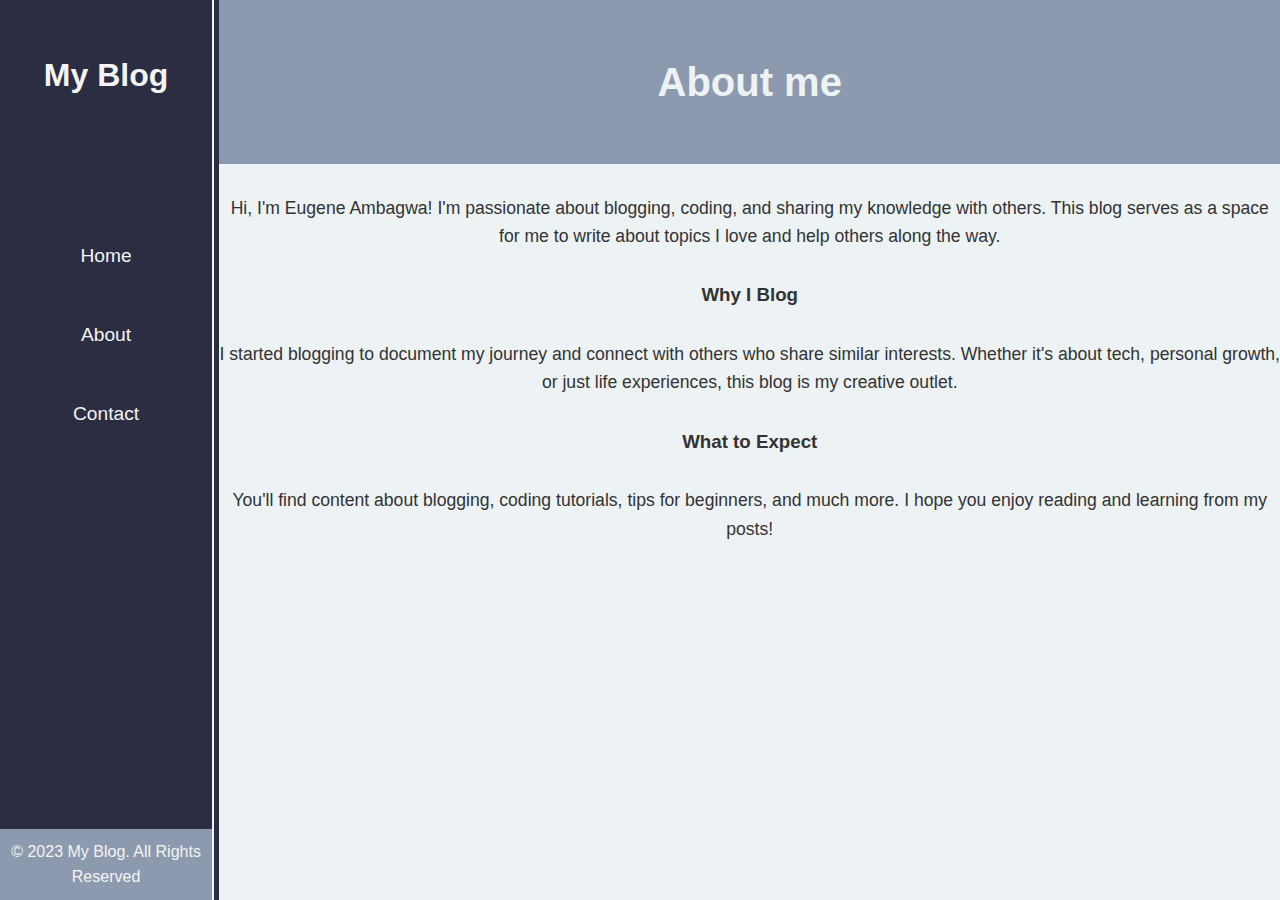
<file: about.html>
<!DOCTYPE html>
<html lang="en">
  <head>
    <meta charset="UTF-8" />
    <meta name="viewport" content="width=device-width, initial-scale=1.0" />
    <title>About</title>
    <link rel="stylesheet" href="css/styles.css" />
  </head>
  <body>
    <div class="container">
      <div class="header">
        <h1>My Blog</h1>
        <nav>
          <ul>
            <li><a href="index.html">Home</a></li>
            <li><a href="about.html">About</a></li>
            <li><a href="contact.html">Contact</a></li>
          </ul>
        </nav>

        <footer>
          <p>&copy; 2023 My Blog. All Rights Reserved</p>
        </footer>
      </div>
      <div class="divider"></div>

      <div class="main">
        <h1>About me</h1>
        <section class="about">
          <p>
            Hi, I'm Eugene Ambagwa! I'm passionate about blogging, coding, and
            sharing my knowledge with others. This blog serves as a space for me
            to write about topics I love and help others along the way.
          </p>

          <h3>Why I Blog</h3>
          <p>
            I started blogging to document my journey and connect with others
            who share similar interests. Whether it's about tech, personal
            growth, or just life experiences, this blog is my creative outlet.
          </p>

          <h3>What to Expect</h3>
          <p>
            You'll find content about blogging, coding tutorials, tips for
            beginners, and much more. I hope you enjoy reading and learning from
            my posts!
          </p>
        </section>
      </div>
    </div>
  </body>
</html>
</file>
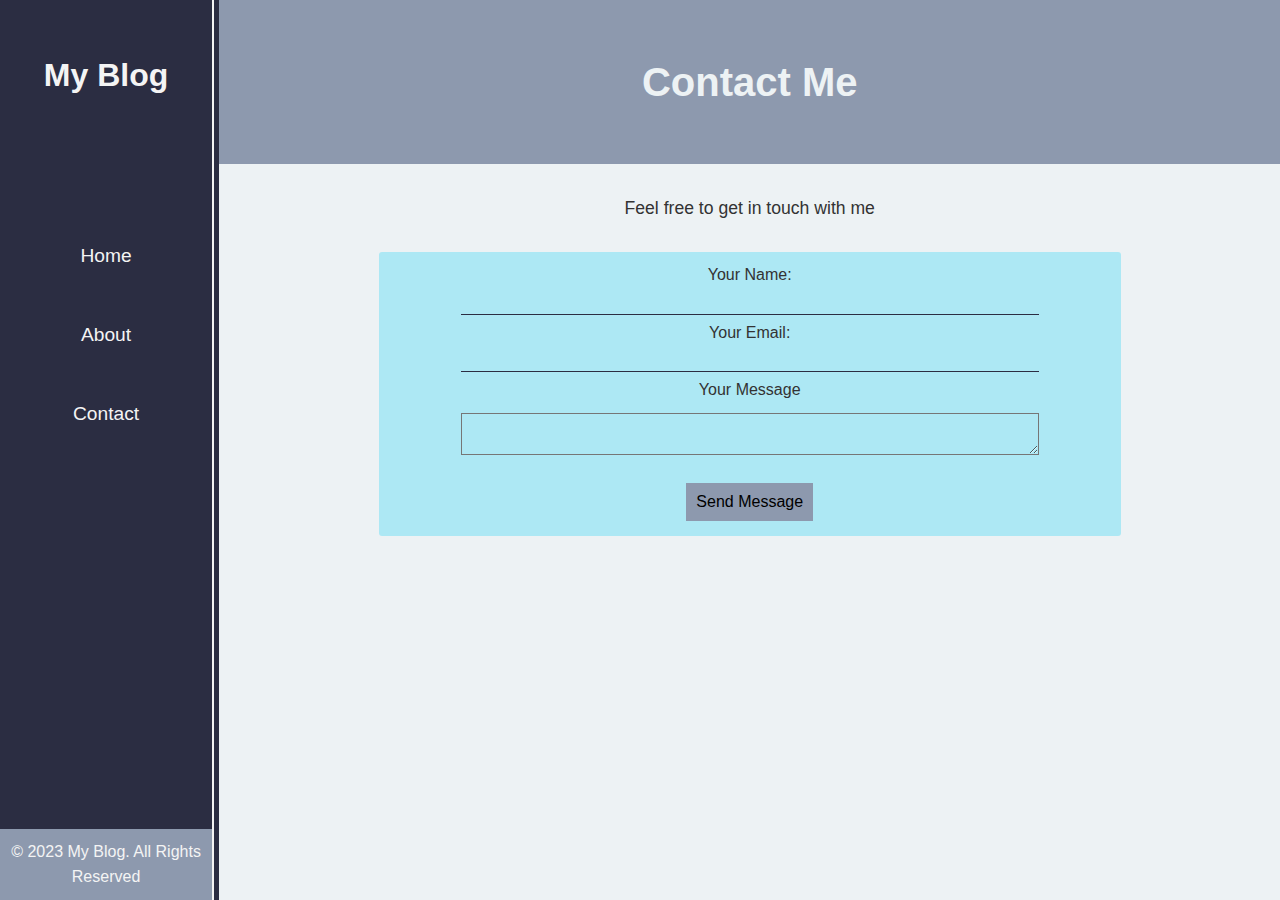
<file: contact.html>
<!DOCTYPE html>
<html lang="en">
  <head>
    <meta charset="UTF-8" />
    <meta name="viewport" content="width=device-width, initial-scale=1.0" />
    <title>Contacts</title>
    <link rel="stylesheet" href="css/styles.css" />
  </head>
  <body>
    <div class="container">
      <div class="header">
        <h1>My Blog</h1>
        <nav>
          <ul>
            <li><a href="index.html">Home</a></li>
            <li><a href="about.html">About</a></li>
            <li><a href="contact.html">Contact</a></li>
          </ul>
        </nav>

        <footer>
          <p>&copy; 2023 My Blog. All Rights Reserved</p>
        </footer>
      </div>
      <div class="divider"></div>

      <div class="main">
        <h1>Contact Me</h1>
        <section class="contacts">
          <p>Feel free to get in touch with me</p>
          <form class="contacts-form" id="contacts-form">
            <label for="name">Your Name:</label>
            <input type="text" id="name" name="name" required />
            <label for="email">Your Email:</label>
            <input type="email" name="email" id="email" required />
            <label for="message">Your Message</label>
            <textarea name="message" id="message" required></textarea>
            <br />
            <button id="submit-button" type="submit">Send Message</button>
          </form>
        </section>
        <div class="success" id="popup">
          <p>Thanks for yor message!</p>
        </div>
      </div>
    </div>

    <script src="js/script.js"></script>
  </body>
</html>
</file>
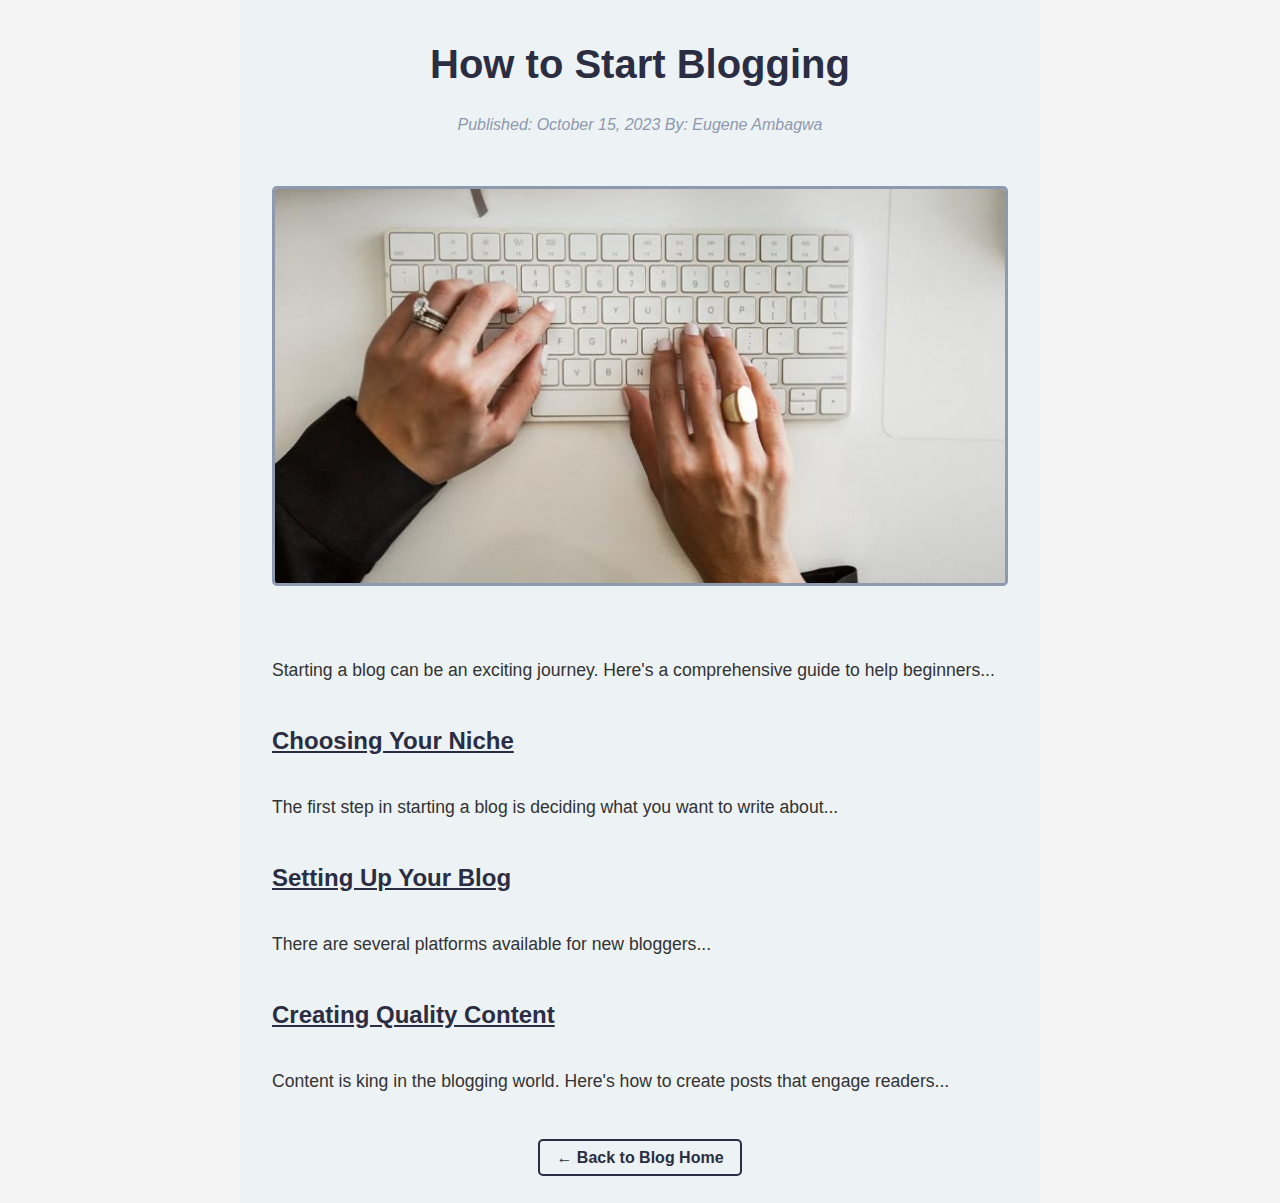
<file: posts/post1.html>
<!DOCTYPE html>
<html lang="en">
  <head>
    <meta charset="UTF-8" />
    <meta name="viewport" content="width=device-width, initial-scale=1.0" />
    <title>How to Start Blogging | My Blog</title>
    <link rel="stylesheet" href="../css/styles.css" />
  </head>
  <body>
    <div class="container">
      <div class="main post-content">
        <article>
          <h1>How to Start Blogging</h1>
          <div class="post-meta">
            <span class="post-date">Published: October 15, 2023</span>
            <span class="post-author">By: Eugene Ambagwa</span>
          </div>
          <img
            src="../images/image-1.jpg"
            alt="Blogging setup"
            class="post-featured-image"
          />
          <div class="post-text">
            <p>
              Starting a blog can be an exciting journey. Here's a comprehensive
              guide to help beginners...
            </p>

            <h2>Choosing Your Niche</h2>
            <p>
              The first step in starting a blog is deciding what you want to
              write about...
            </p>

            <h2>Setting Up Your Blog</h2>
            <p>There are several platforms available for new bloggers...</p>

            <h2>Creating Quality Content</h2>
            <p>
              Content is king in the blogging world. Here's how to create posts
              that engage readers...
            </p>
          </div>
        </article>
        <div class="back-to-blog">
          <a href="../index.html">&larr; Back to Blog Home</a>
        </div>
      </div>
    </div>
    <script src="../js/script.js"></script>
  </body>
</html>
</file>
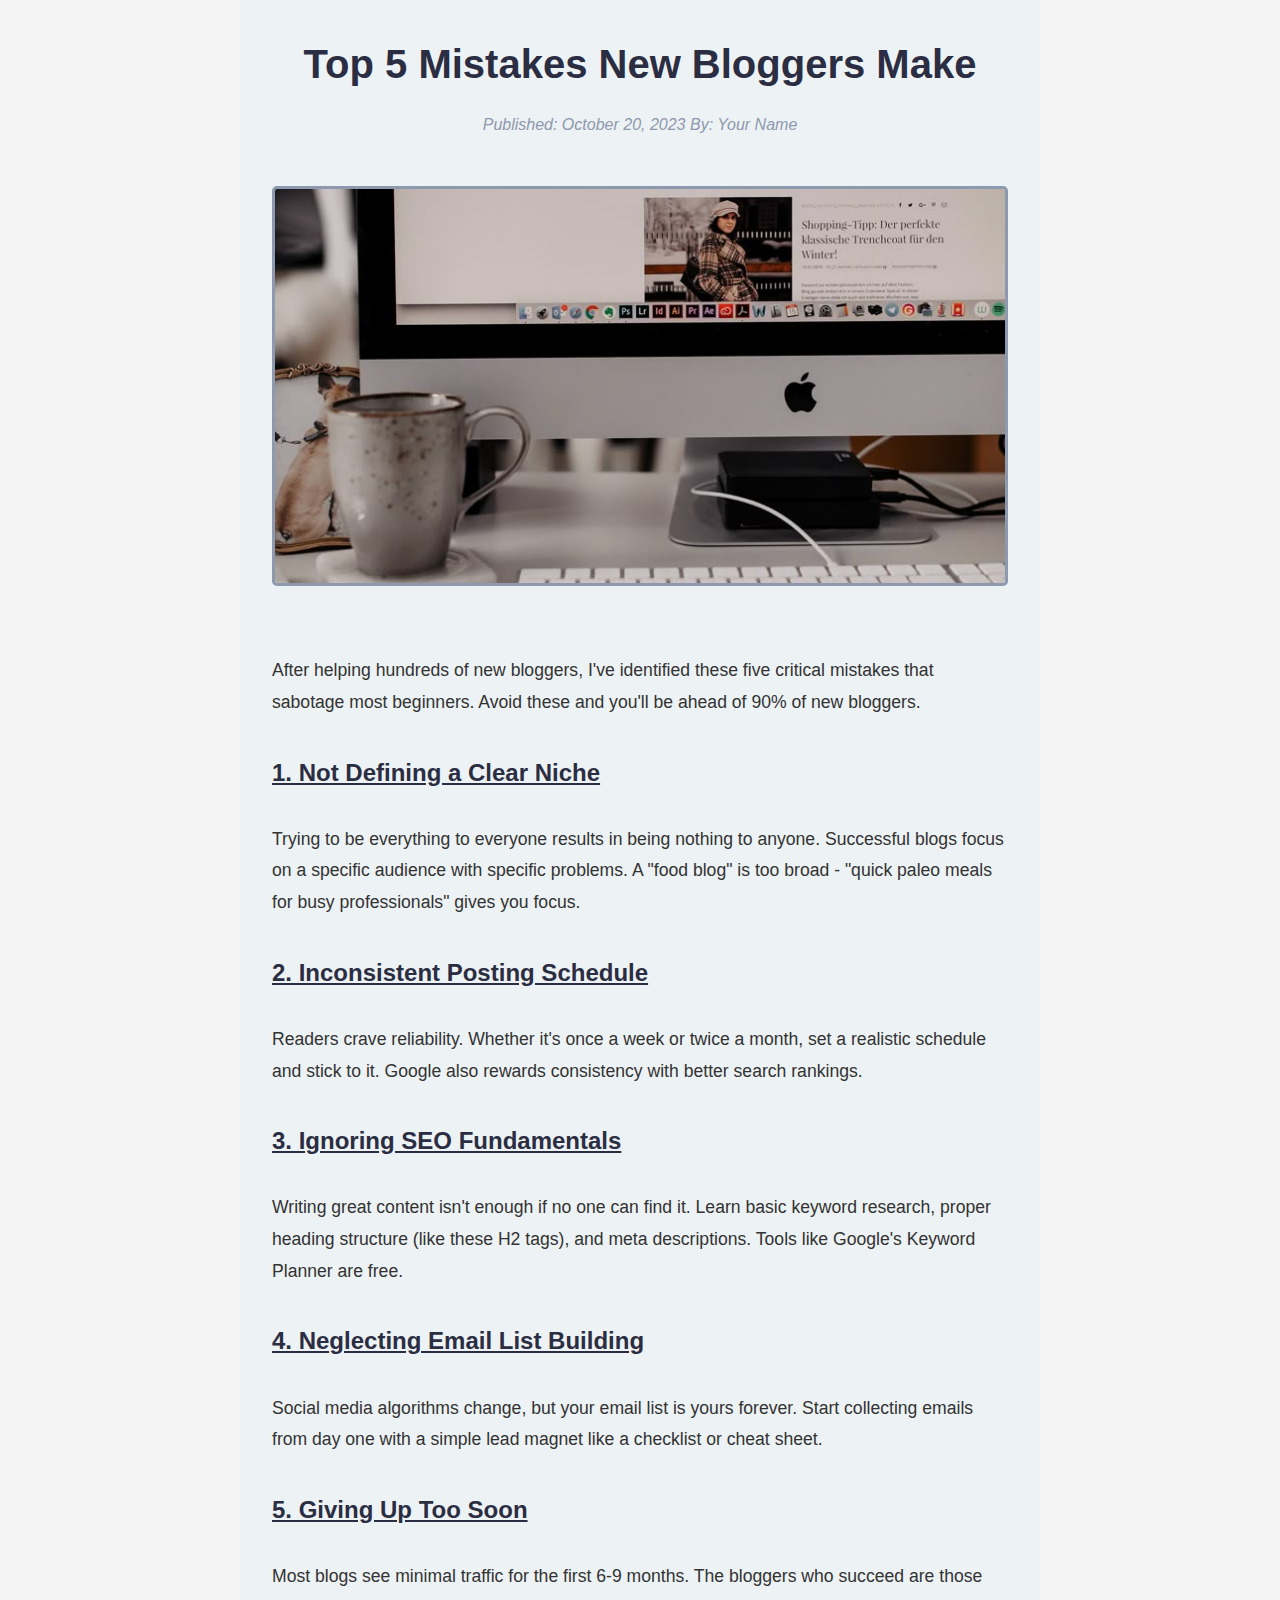
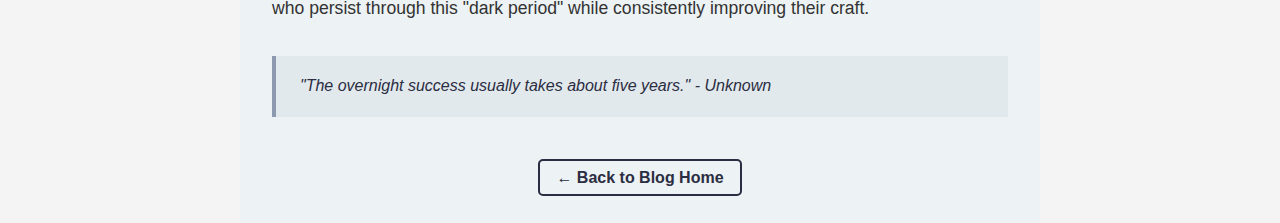
<file: posts/post2.html>
<!DOCTYPE html>
<html lang="en">
  <head>
    <meta charset="UTF-8" />
    <meta name="viewport" content="width=device-width, initial-scale=1.0" />
    <title>Top 5 Mistakes New Bloggers Make | My Blog</title>
    <link rel="stylesheet" href="../css/styles.css" />
  </head>
  <body>
    <div class="container">
      <div class="main post-content">
        <article>
          <h1>Top 5 Mistakes New Bloggers Make</h1>
          <div class="post-meta">
            <span class="post-date">Published: October 20, 2023</span>
            <span class="post-author">By: Your Name</span>
          </div>
          <img
            src="../images/image-2.jpg"
            alt="Blogging mistakes"
            class="post-featured-image"
          />
          <div class="post-text">
            <p>
              After helping hundreds of new bloggers, I've identified these five
              critical mistakes that sabotage most beginners. Avoid these and
              you'll be ahead of 90% of new bloggers.
            </p>

            <h2>1. Not Defining a Clear Niche</h2>
            <p>
              Trying to be everything to everyone results in being nothing to
              anyone. Successful blogs focus on a specific audience with
              specific problems. A "food blog" is too broad - "quick paleo meals
              for busy professionals" gives you focus.
            </p>

            <h2>2. Inconsistent Posting Schedule</h2>
            <p>
              Readers crave reliability. Whether it's once a week or twice a
              month, set a realistic schedule and stick to it. Google also
              rewards consistency with better search rankings.
            </p>

            <h2>3. Ignoring SEO Fundamentals</h2>
            <p>
              Writing great content isn't enough if no one can find it. Learn
              basic keyword research, proper heading structure (like these H2
              tags), and meta descriptions. Tools like Google's Keyword Planner
              are free.
            </p>

            <h2>4. Neglecting Email List Building</h2>
            <p>
              Social media algorithms change, but your email list is yours
              forever. Start collecting emails from day one with a simple lead
              magnet like a checklist or cheat sheet.
            </p>

            <h2>5. Giving Up Too Soon</h2>
            <p>
              Most blogs see minimal traffic for the first 6-9 months. The
              bloggers who succeed are those who persist through this "dark
              period" while consistently improving their craft.
            </p>

            <blockquote>
              "The overnight success usually takes about five years." - Unknown
            </blockquote>
          </div>
        </article>
        <div class="back-to-blog">
          <a href="../index.html">&larr; Back to Blog Home</a>
        </div>
      </div>
    </div>
    <script src="../js/script.js"></script>
  </body>
</html>
</file>
<file: css/styles.css>
* {
  margin: 0;
  padding: 0;
  box-sizing: border-box;
}
:root {
  --color-1: #2b2d42;
  --color-2: #8d99ae;
  --color-3: #edf2f4;
  --text-color: #f4f4f4;
  --form-background: #ade8f4;
  --success-color: #80ed99;
}
body {
  font-family: "Segoe UI", Tahoma, Geneva, Verdana, sans-serif;
  background-color: var(--text-color);
  color: #333;
  line-height: 1.6;
}
.container {
  display: flex;
}
.header {
  width: 20%;
  background-color: var(--color-1);
  color: var(--text-color);
  height: 100vh;
  text-align: center;
  display: flex;
  flex-direction: column;
  position: relative;
}
.header h1 {
  margin-top: 50px;
}
.header nav {
  flex: 1;
  display: flex;
  flex-direction: column;
}
nav {
  padding: 1rem;
}
nav ul {
  display: flex;
  list-style-type: none;
  flex-direction: column;
  margin-top: 100px;
}
nav ul li a {
  font-size: 1.2rem;
  text-decoration: none;
  color: var(--text-color);
  font-weight: 500;
  padding: 1.5rem;
  position: relative;
  display: inline-block;
  transition: color 0.3s ease;
}

nav ul li a::after {
  content: "";
  position: absolute;
  left: 1.5rem;
  bottom: 1rem;
  width: 0;
  height: 2px;
  background-color: currentColor;
  transition: width 0.3s ease;
}

nav ul li a:hover {
  color: var(--color-3);
}

nav ul li a:hover::after {
  width: calc(100% - 3rem);
}
footer {
  margin-bottom: 0;
  padding: 10px;
  background-color: var(--color-2);
  color: var(--text-color);
}
.divider {
  width: 0.5%;
  background-color: var(--color-1);
  margin-left: 2px;
}
.main {
  background-color: var(--color-3);
  width: 100%;
  text-align: center;
}
.main h1 {
  background-color: var(--color-2);
  padding: 50px;
  font-size: 2.5rem;
  color: var(--color-3);
}
.main p {
  margin: 30px 0;
  font-size: 1.1rem;
}
.main h2 {
  margin: 10px 0;
  text-decoration: underline;
}
.blogs-container {
  margin: 80px 0 0 0;
  display: flex;
  flex-direction: row;
  justify-content: space-around;
  gap: 10px;
}
.blog-post {
  background-color: var(--color-1);
  color: var(--text-color);
  border-radius: 5px 5px 0 0;
  margin: 0 5px;
  overflow: hidden;
  box-shadow: 0 4px 6px rgba(0, 0, 0, 0.1);
  transition: transform 0.3s ease, box-shadow 0.3s ease;
}
.blog-post:hover {
  transform: translateY(-5px);
  box-shadow: 0 6px 12px rgba(0, 0, 0, 0.15);
}
.blog-post img {
  width: 100%;
  height: 200px;
  object-fit: cover;
  border-bottom: 3px solid var(--color-3);
}
.blog-post a {
  color: var(--text-color);
  padding: 10px;
  transition: color 0.3s ease;
}

.blog-post p {
  padding: 10px;
}
.blog-post a:hover {
  color: var(--color-2);
}
/* Post-specific styles */
.post-content {
  max-width: 800px;
  margin: 0 auto;
  padding: 2rem;
  text-align: left;
}

.post-content h1 {
  background-color: transparent;
  padding: 0;
  color: var(--color-1);
  text-align: center;
  margin-bottom: 1rem;
}

.post-meta {
  text-align: center;
  color: var(--color-2);
  margin-bottom: 2rem;
  font-style: italic;
}

.post-featured-image {
  width: 100%;
  max-height: 400px;
  object-fit: cover;
  border-radius: 5px;
  margin: 1rem 0 2rem;
  border: 3px solid var(--color-2);
}

.post-text {
  line-height: 1.8;
}

.post-text h2 {
  margin: 2rem 0 1rem;
  color: var(--color-1);
}

.back-to-blog {
  margin-top: 3rem;
  text-align: center;
}

.back-to-blog a {
  color: var(--color-1);
  text-decoration: none;
  font-weight: bold;
  padding: 0.5rem 1rem;
  border: 2px solid var(--color-1);
  border-radius: 5px;
  transition: all 0.3s ease;
}

.back-to-blog a:hover {
  background-color: var(--color-1);
  color: var(--text-color);
}
.post-text blockquote {
  border-left: 4px solid var(--color-2);
  padding: 1rem 1.5rem;
  margin: 2rem 0;
  font-style: italic;
  background-color: rgba(141, 153, 174, 0.1);
  color: var(--color-1);
}
.contacts-form {
  background-color: var(--form-background);
  padding: 10px;
  width: 70%;
  margin: 0 auto;
  border-radius: 3px;
}
.contacts-form label {
  display: block;
}
.contacts-form input {
  width: 80%;
  margin: 0 auto 5px;
  padding: 5px 0;
  border: none;
  background-color: transparent;
  outline: none;
  border-bottom: 1px solid var(--color-1);
  text-align: center;
}
.contacts-form textarea {
  outline: none;
  width: 80%;
  margin: 10px auto 0;
  padding: 5px 0;
  padding: 5px;
  background: transparent;
}
#submit-button {
  padding: 10px;
  font-size: 1rem;
  border: none;
  background-color: var(--color-2);
  cursor: pointer;
  margin: 20px 0 5px;
  transition: background-color 0.3s ease, color 0.3s ease;
}
#submit-button:hover {
  background-color: var(--color-1);
  color: var(--text-color);
}
.success {
  background-color: var(--success-color);
  padding: 15px;
  margin: 20px auto;
  width: 70%;
  font-size: 1rem;
  font-weight: 500;
  text-align: center;
  border-radius: 4px;
  color: white;
  opacity: 0;
  transform: translateY(20px);
  transition: all 0.4s ease-out;
  position: relative;
}

.success.show {
  opacity: 1;
  transform: translateY(0);
  animation: slideUp 0.5s ease-out;
}
@keyframes slideUp {
  from {
    opacity: 0;
    transform: translateY(20px);
  }
  to {
    opacity: 1;
    transform: translateY(0);
  }
}
@media (max-width: 768px) {
    .container {
      flex-direction: column;
    }
  
    .header {
      width: 100%;
      height: auto;
      flex-direction: row;
      align-items: center;
      justify-content: space-between;
      padding: 1rem;
    }
  
    .header h1 {
      margin-top: 0;
    }
  
    nav {
      padding: 0;
    }
  
    nav ul {
      flex-direction: row;
      justify-content: center;
      margin-top: 0;
    }
  
    nav ul li {
      margin: 0 10px;
    }
  
    .divider {
      display: none;
    }
  
    .main {
      width: 100%;
      padding: 1rem;
    }
  }
</file>
